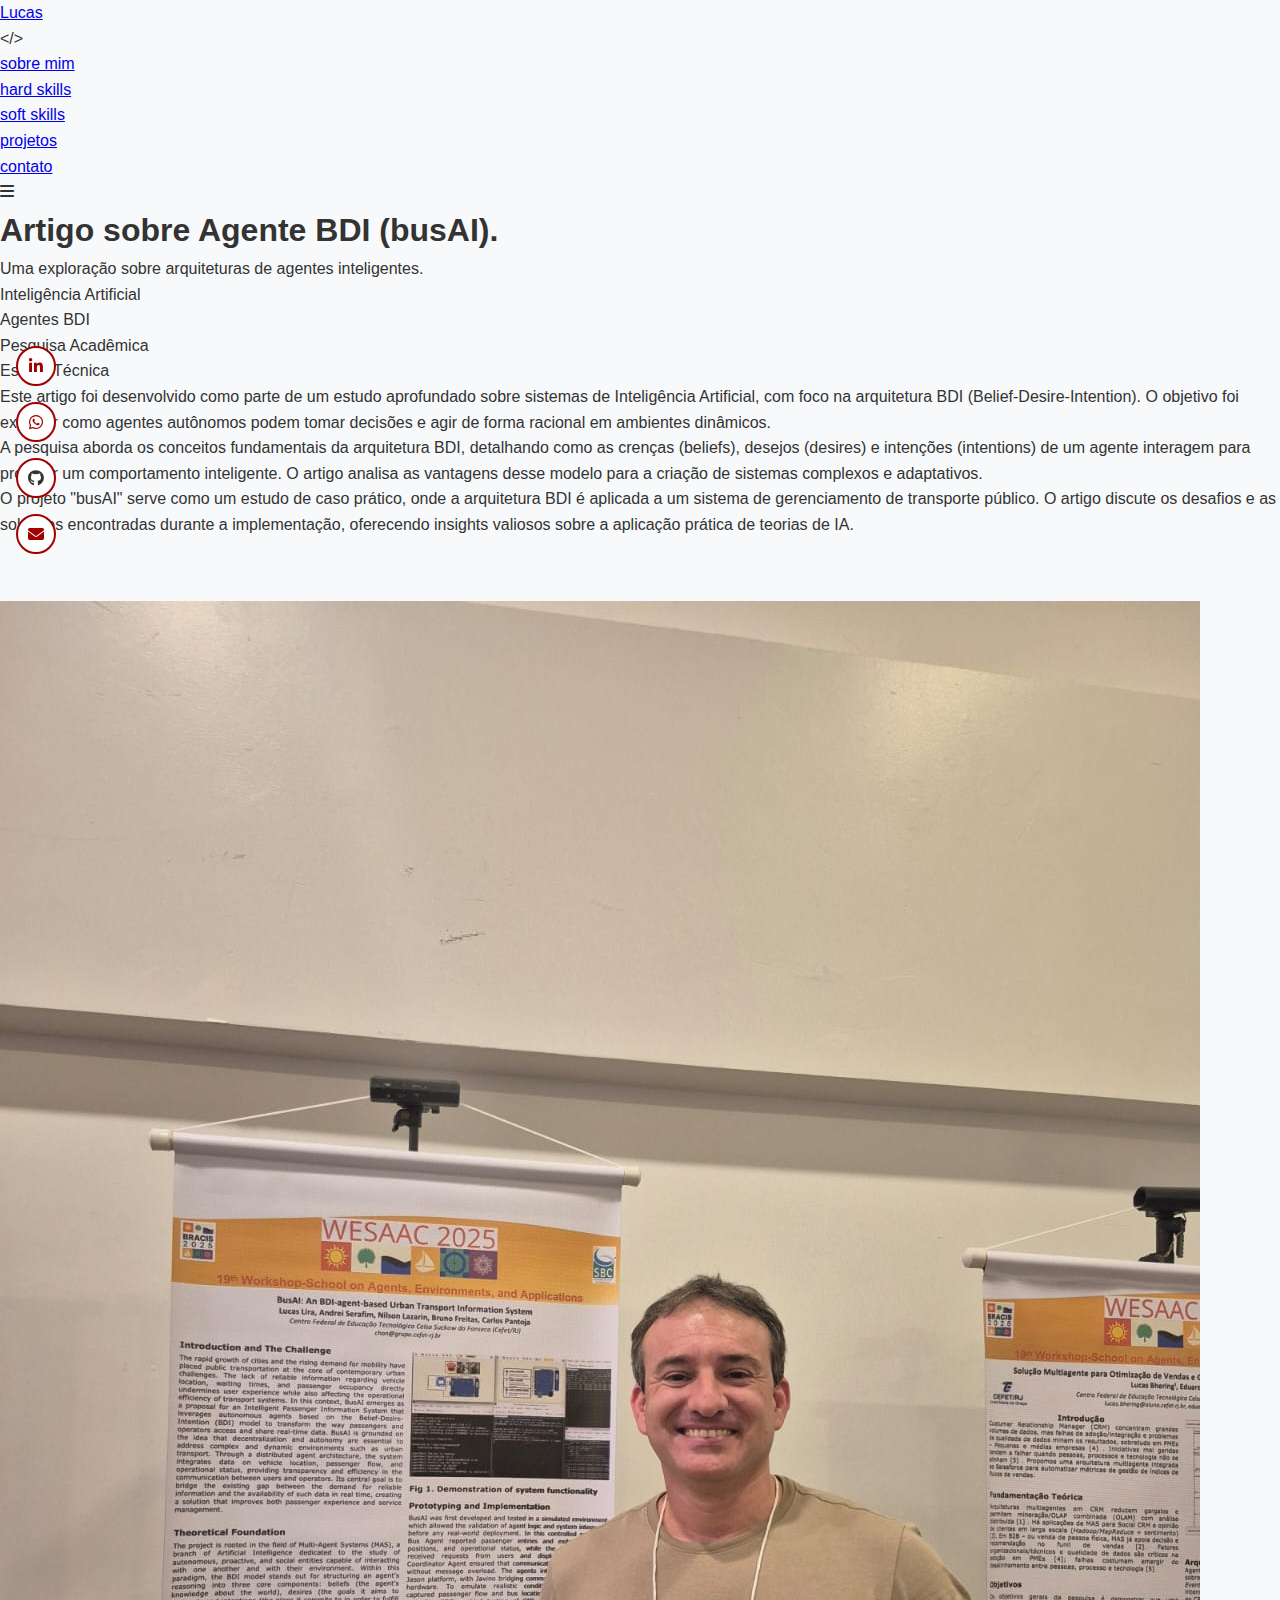
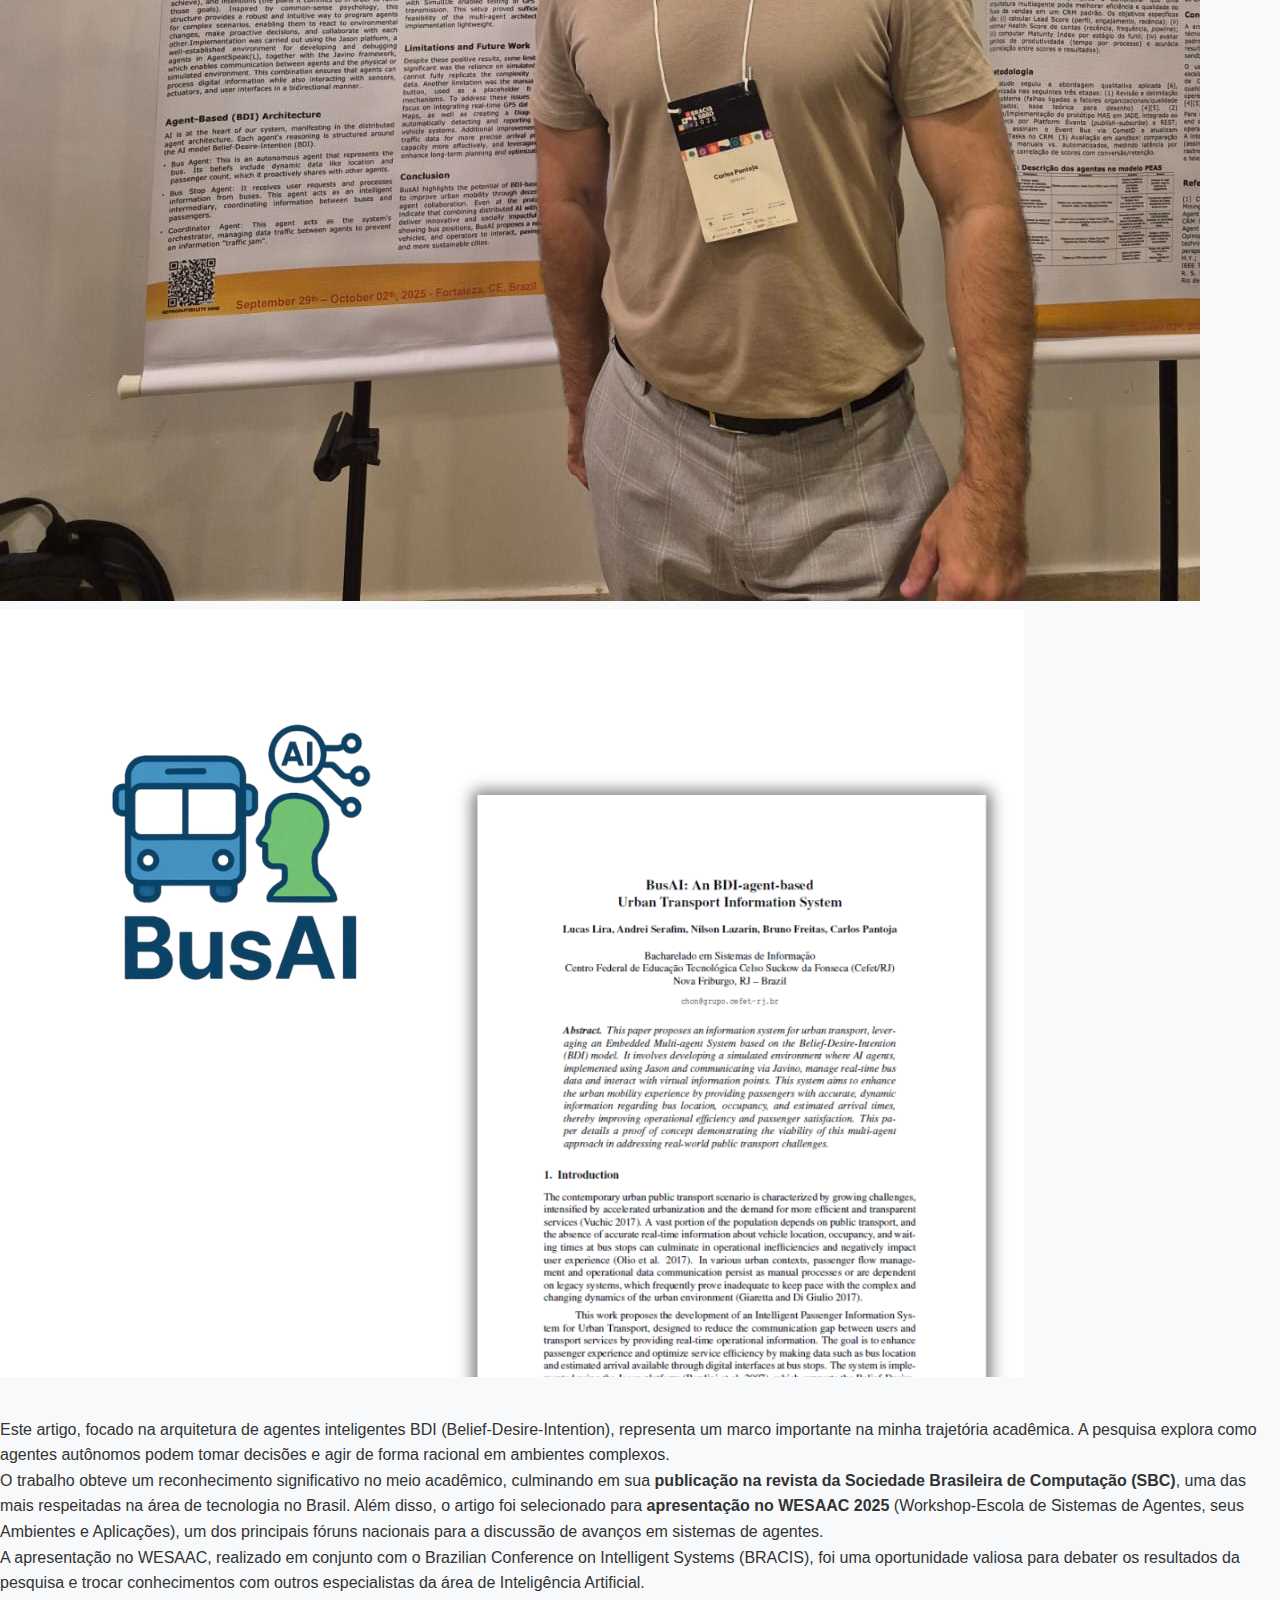
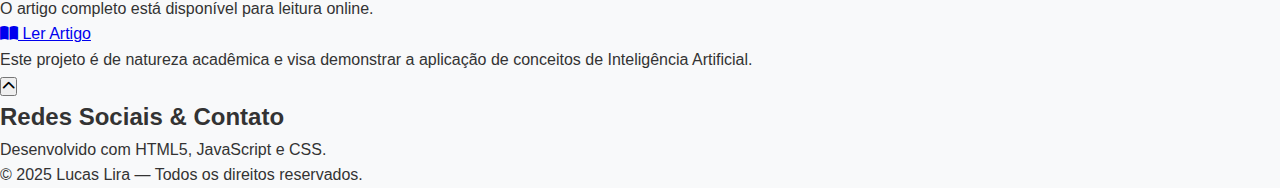
<file: busai.html>
<!DOCTYPE html>
<html lang="pt-BR">

<head>
    <meta charset="UTF-8">
    <meta name="viewport" content="width=device-width, initial-scale=1.0">
    <title>Lucas Lira - Artigo busAI</title>
    <link rel="icon" type="image/png" href="favicon.png">
    <link rel="stylesheet" href="styles.css">
    <link rel="stylesheet" href="https://cdnjs.cloudflare.com/ajax/libs/font-awesome/6.4.0/css/all.min.css">
</head>

<body>
    <header>
        <div class="logo">
            <a href="index.html">Lucas</a>
            <p class="dev-text">&lt;/&gt;</p>
        </div>
        <nav>
            <ul class="menu">
                <li><a href="index.html#sobre">sobre mim</a></li>
                <li><a href="index.html#hardskills">hard skills</a></li>
                <li><a href="index.html#softskills">soft skills</a></li>
                <li><a href="index.html#projetos">projetos</a></li>
            </ul>
        </nav>
        <div class="contato-btn">
            <a href="https://api.whatsapp.com/send/?phone=5522997793222&text&type=phone_number&app_absent=0"
                class="btn-outline">contato</a>
        </div>
        <div class="hamburger-menu">
            <i class="fas fa-bars"></i>
        </div>
    </header>

    <main>
        <section class="project-details">
            <h1>Artigo sobre Agente BDI (busAI)<span class="dot">.</span></h1>
            <p class="subtitle">Uma exploração sobre arquiteturas de agentes inteligentes.</p>

            <div class="tech-list">
                <div class="tech-item">Inteligência Artificial</div>
                <div class="tech-item">Agentes BDI</div>
                <div class="tech-item">Pesquisa Acadêmica</div>
                <div class="tech-item">Escrita Técnica</div>
            </div>

            <div class="sobre-content">
                <p>Este artigo foi desenvolvido como parte de um estudo aprofundado sobre sistemas de Inteligência
                    Artificial, com foco na arquitetura BDI (Belief-Desire-Intention). O objetivo foi explorar como
                    agentes autônomos podem tomar decisões e agir de forma racional em ambientes dinâmicos.</p>
                <p>A pesquisa aborda os conceitos fundamentais da arquitetura BDI, detalhando como as crenças (beliefs),
                    desejos (desires) e intenções (intentions) de um agente interagem para produzir um comportamento
                    inteligente. O artigo analisa as vantagens desse modelo para a criação de sistemas complexos e
                    adaptativos.</p>
                <p>O projeto "busAI" serve como um estudo de caso prático, onde a arquitetura BDI é aplicada a um
                    sistema de gerenciamento de transporte público. O artigo discute os desafios e as soluções
                    encontradas durante a implementação, oferecendo insights valiosos sobre a aplicação prática de
                    teorias de IA.</p>
            </div>

            <div class="projetos-grid" style="margin-top: 4rem; margin-bottom: 2rem; gap: 1rem;">
                <div class="projeto-card">
                    <div class="projeto-image">
                        <img src="professorpantoja.jpg" alt="Imagem 1 do projeto Trânsito Seguro">
                    </div>
                </div>
                <div class="projeto-card">
                    <div class="projeto-image">
                        <img src="banner-busai.png" alt="Imagem 1 do projeto Trânsito Seguro">
                    </div>
                </div>
            </div>

            <div class="sobre-content">
                <p>Este artigo, focado na arquitetura de agentes inteligentes BDI (Belief-Desire-Intention), representa
                    um marco importante na minha trajetória acadêmica. A pesquisa explora como agentes autônomos podem
                    tomar decisões e agir de forma racional em ambientes complexos.</p>
                <p>O trabalho obteve um reconhecimento significativo no meio acadêmico, culminando em sua
                    <strong>publicação na revista da Sociedade Brasileira de Computação (SBC)</strong>, uma das mais
                    respeitadas na área de tecnologia no Brasil. Além disso, o artigo foi selecionado para
                    <strong>apresentação no WESAAC 2025</strong> (Workshop-Escola de Sistemas de Agentes, seus Ambientes
                    e Aplicações), um dos principais fóruns nacionais para a discussão de avanços em sistemas de
                    agentes.</p>
                <p>A apresentação no WESAAC, realizado em conjunto com o Brazilian Conference on Intelligent Systems
                    (BRACIS), foi uma oportunidade valiosa para debater os resultados da pesquisa e trocar conhecimentos
                    com outros especialistas da área de Inteligência Artificial.</p>
            </div>


            <div class="download-section">
                <p>O artigo completo está disponível para leitura online.</p>
                <a href="https://sol.sbc.org.br/index.php/wesaac/article/view/37550" class="btn-solid">
                    <i class="fas fa-book-open"></i> Ler Artigo
                </a>
            </div>

            <div class="notice">
                <p>Este projeto é de natureza acadêmica e visa demonstrar a aplicação de conceitos de Inteligência
                    Artificial.</p>
            </div>
        </section>
    </main>

    <button id="btnTopo" onclick="voltarAoTopo()">
        <i class="fas fa-chevron-up"></i>
    </button>

    <footer id="contato">
        <h2>Redes Sociais & Contato</h2>
        <div class="social-links">
            <a href="https://www.linkedin.com/in/lucas-lira-79b339272/" class="social-icon"><i
                    class="fab fa-linkedin-in"></i></a>
            <a href="https://api.whatsapp.com/send/?phone=5522997793222&text&type=phone_number&app_absent=0"
                class="social-icon"><i class="fab fa-whatsapp"></i></a>
            <a href="https://github.com/LucasLira11" class="social-icon"><i class="fab fa-github"></i></a>
            <a href="mailto:lucasponteslira@gmail.com" class="social-icon"><i class="fas fa-envelope"></i></a>
        </div>

        <p class="dev-text2">
            Desenvolvido com HTML5, JavaScript e CSS.
            <br>© 2025 Lucas Lira — Todos os direitos reservados.
        </p>
    </footer>

    <script src="script.js"></script>
</body>

</html>
</file>
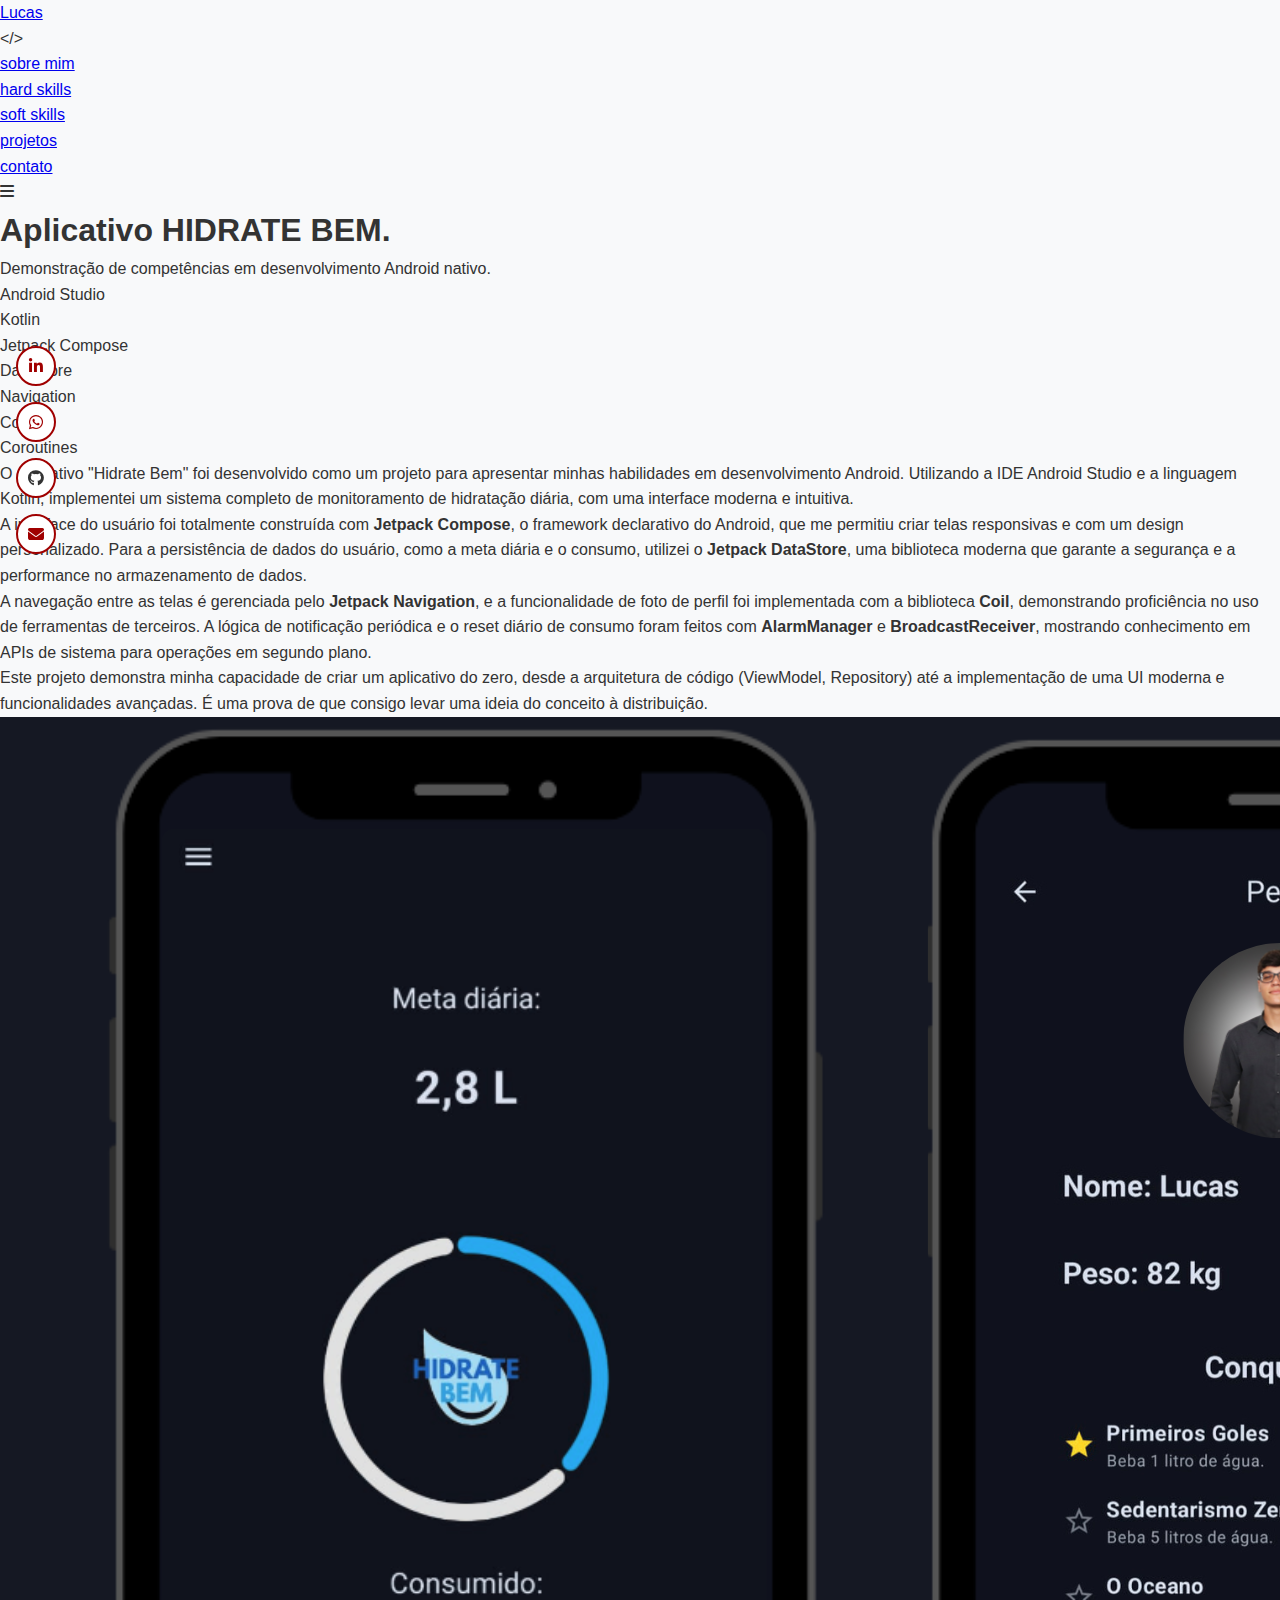
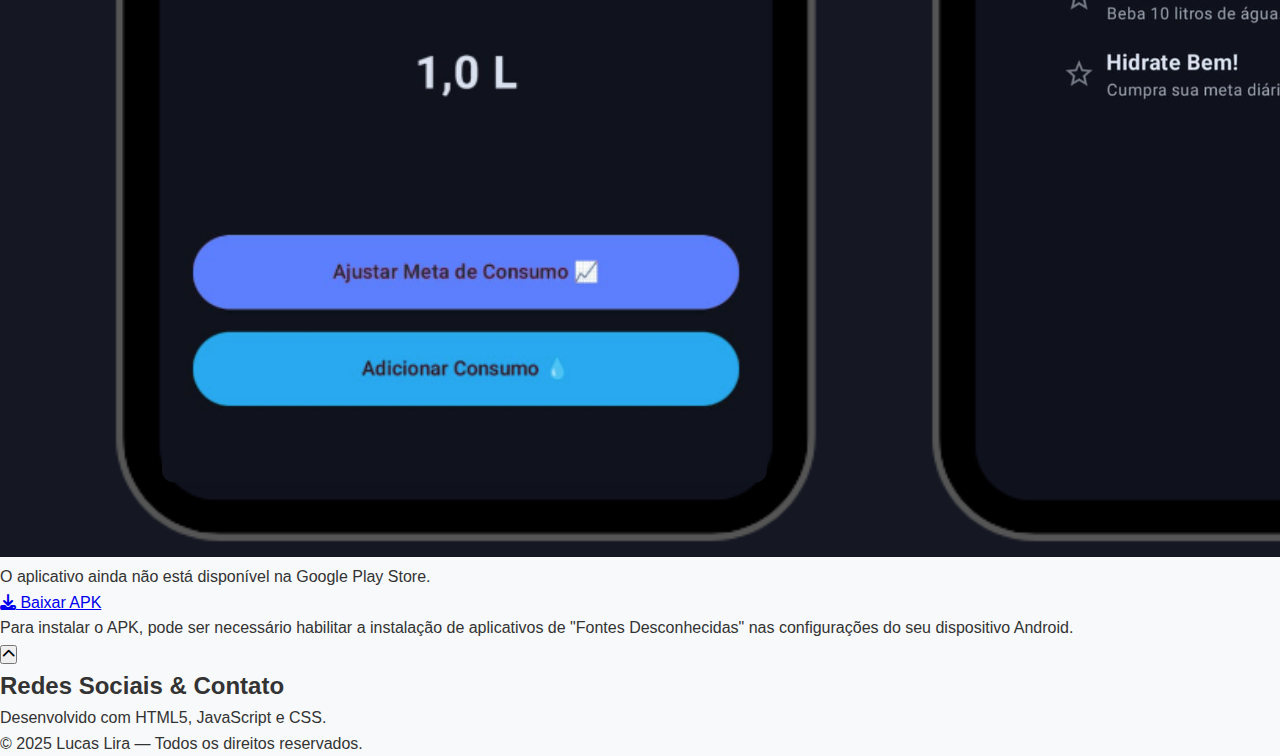
<file: hidratebem.html>
<!DOCTYPE html>
<html lang="pt-BR">
<head>
    <meta charset="UTF-8">
    <meta name="viewport" content="width=device-width, initial-scale=1.0">
    <title>Lucas Lira - Projeto Hidrate Bem</title>
    <link rel="icon" type="image/png" href="favicon.png">
    <link rel="stylesheet" href="styles.css">
    <link rel="stylesheet" href="https://cdnjs.cloudflare.com/ajax/libs/font-awesome/6.4.0/css/all.min.css">
</head>
<body>
    <header>
        <div class="logo">
            <a href="index.html">Lucas</a>
            <p class="dev-text">&lt;/&gt;</p>
        </div>
        <nav>
            <ul class="menu">
                <li><a href="index.html#sobre">sobre mim</a></li>
                <li><a href="index.html#hardskills">hard skills</a></li>
                <li><a href="index.html#softskills">soft skills</a></li>
                <li><a href="index.html#projetos">projetos</a></li>
            </ul>
        </nav>
        <div class="contato-btn">
            <a href="https://api.whatsapp.com/send/?phone=5522997793222&text&type=phone_number&app_absent=0" class="btn-outline">contato</a>
        </div>
        <div class="hamburger-menu">
            <i class="fas fa-bars"></i>
        </div>
    </header>

    <main>
        <section class="project-details">
            <h1>Aplicativo HIDRATE BEM<span class="dot">.</span></h1>
            <p class="subtitle">Demonstração de competências em desenvolvimento Android nativo.</p>

            <div class="tech-list">
                <div class="tech-item">Android Studio</div>
                <div class="tech-item">Kotlin</div>
                <div class="tech-item">Jetpack Compose</div>
                <div class="tech-item">DataStore</div>
                <div class="tech-item">Navigation</div>
                <div class="tech-item">Coil</div>
                <div class="tech-item">Coroutines</div>
            </div>

            <div class="sobre-content">
                <p>O aplicativo "Hidrate Bem" foi desenvolvido como um projeto para apresentar minhas habilidades em desenvolvimento Android. Utilizando a IDE Android Studio e a linguagem Kotlin, implementei um sistema completo de monitoramento de hidratação diária, com uma interface moderna e intuitiva.</p>
                <p>A interface do usuário foi totalmente construída com <strong>Jetpack Compose</strong>, o framework declarativo do Android, que me permitiu criar telas responsivas e com um design personalizado. Para a persistência de dados do usuário, como a meta diária e o consumo, utilizei o <strong>Jetpack DataStore</strong>, uma biblioteca moderna que garante a segurança e a performance no armazenamento de dados.</p>
                <p>A navegação entre as telas é gerenciada pelo <strong>Jetpack Navigation</strong>, e a funcionalidade de foto de perfil foi implementada com a biblioteca <strong>Coil</strong>, demonstrando proficiência no uso de ferramentas de terceiros. A lógica de notificação periódica e o reset diário de consumo foram feitos com <strong>AlarmManager</strong> e <strong>BroadcastReceiver</strong>, mostrando conhecimento em APIs de sistema para operações em segundo plano.</p>
                <p>Este projeto demonstra minha capacidade de criar um aplicativo do zero, desde a arquitetura de código (ViewModel, Repository) até a implementação de uma UI moderna e funcionalidades avançadas. É uma prova de que consigo levar uma ideia do conceito à distribuição.</p>
            </div>

            <div class="screenshots">
                <img src="foto-hidrate.png" alt="Tela inicial do aplicativo">
            </div>

            <div class="download-section">
                <p>O aplicativo ainda não está disponível na Google Play Store.</p>
                <a href="hidratabem-v1.1.apk" class="btn-solid" download>
                    <i class="fas fa-download"></i> Baixar APK
                </a>
            </div>

            <div class="notice">
                <p>Para instalar o APK, pode ser necessário habilitar a instalação de aplicativos de "Fontes Desconhecidas" nas configurações do seu dispositivo Android.</p>
            </div>
        </section>
    </main>
    
    <button id="btnTopo" onclick="voltarAoTopo()">
      <i class="fas fa-chevron-up"></i>
    </button>

    <footer id="contato">
        <h2>Redes Sociais & Contato</h2>
        <div class="social-links">
            <a href="https://www.linkedin.com/in/lucas-lira-79b339272/" class="social-icon"><i class="fab fa-linkedin-in"></i></a>
            <a href="https://api.whatsapp.com/send/?phone=5522997793222&text&type=phone_number&app_absent=0" class="social-icon"><i class="fab fa-whatsapp"></i></a>
            <a href="https://github.com/LucasLira11" class="social-icon"><i class="fab fa-github"></i></a>
            <a href="mailto:lucasponteslira@gmail.com" class="social-icon"><i class="fas fa-envelope"></i></a>
        </div>

        <p class="dev-text2">
            Desenvolvido com HTML5, JavaScript e CSS.
            <br>© 2025 Lucas Lira — Todos os direitos reservados.
        </p>
    </footer>

    <script src="script.js"></script>
</body>
</html>
</file>
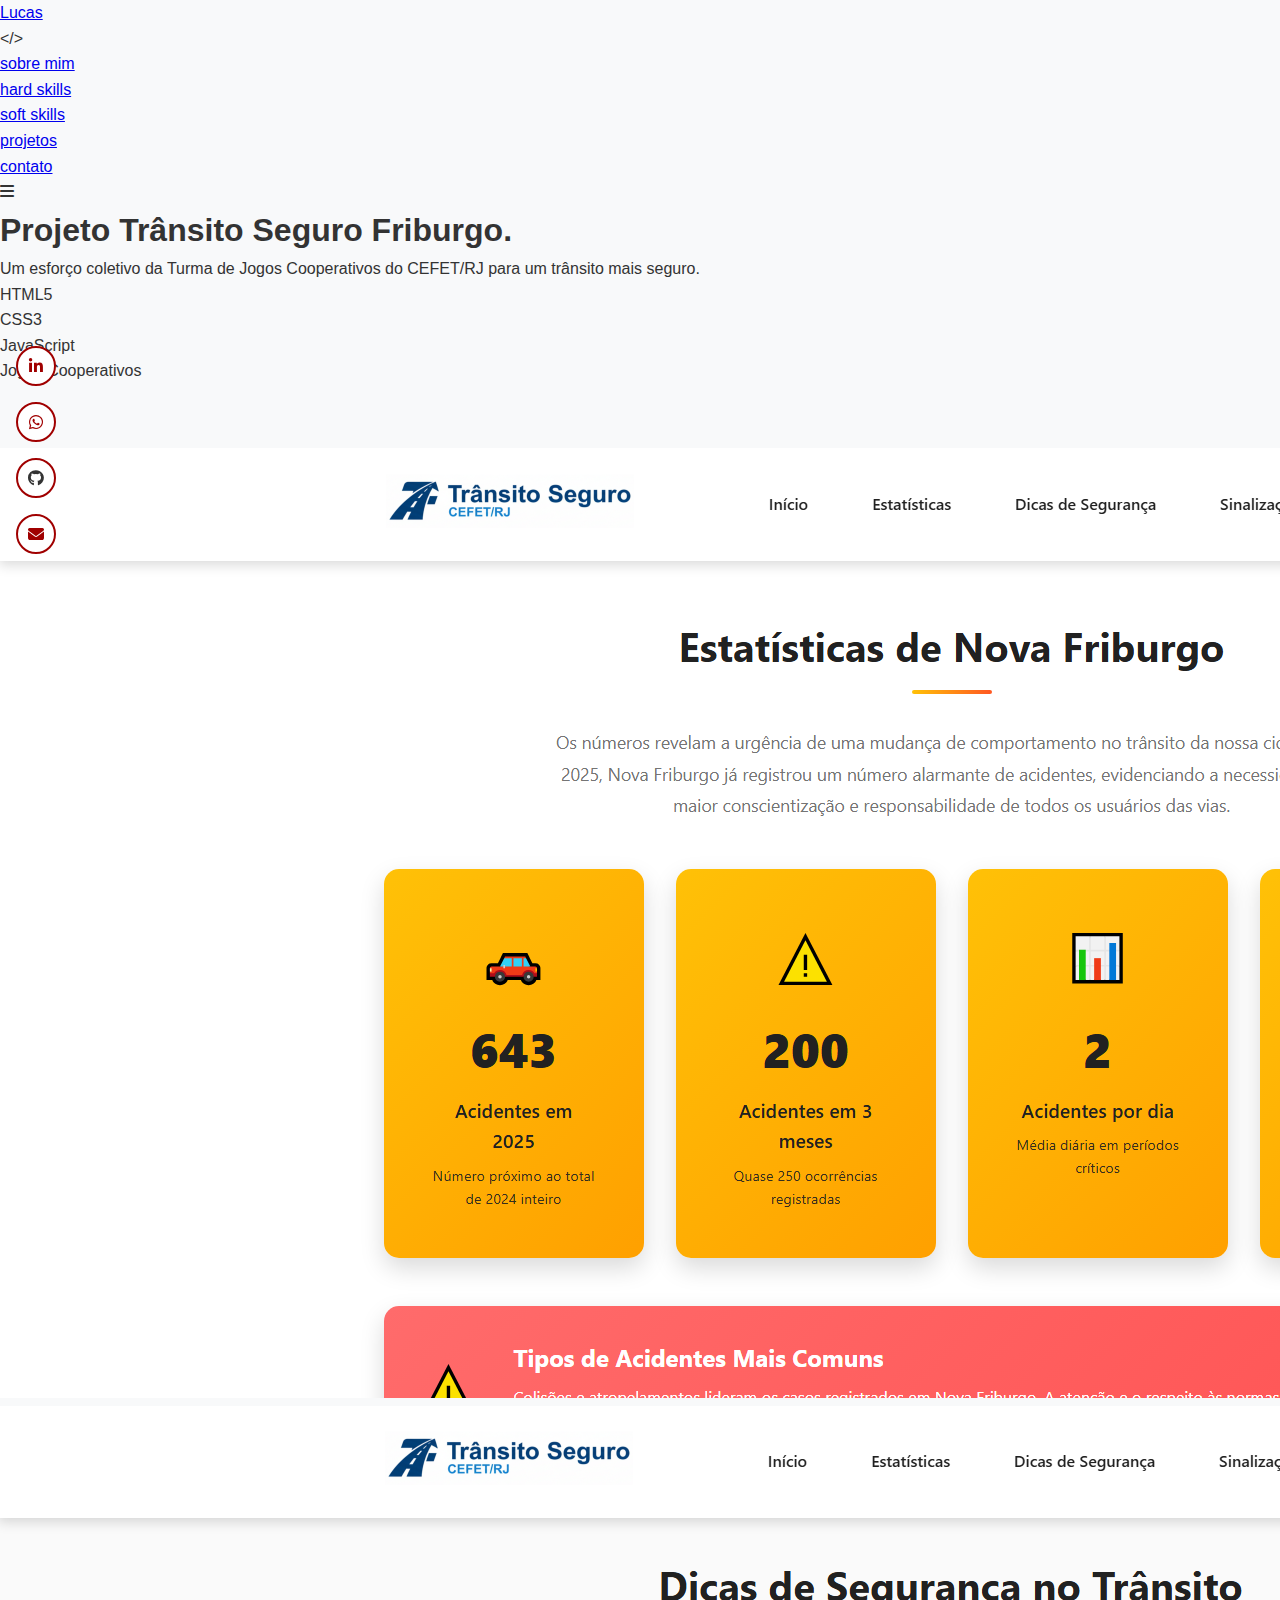
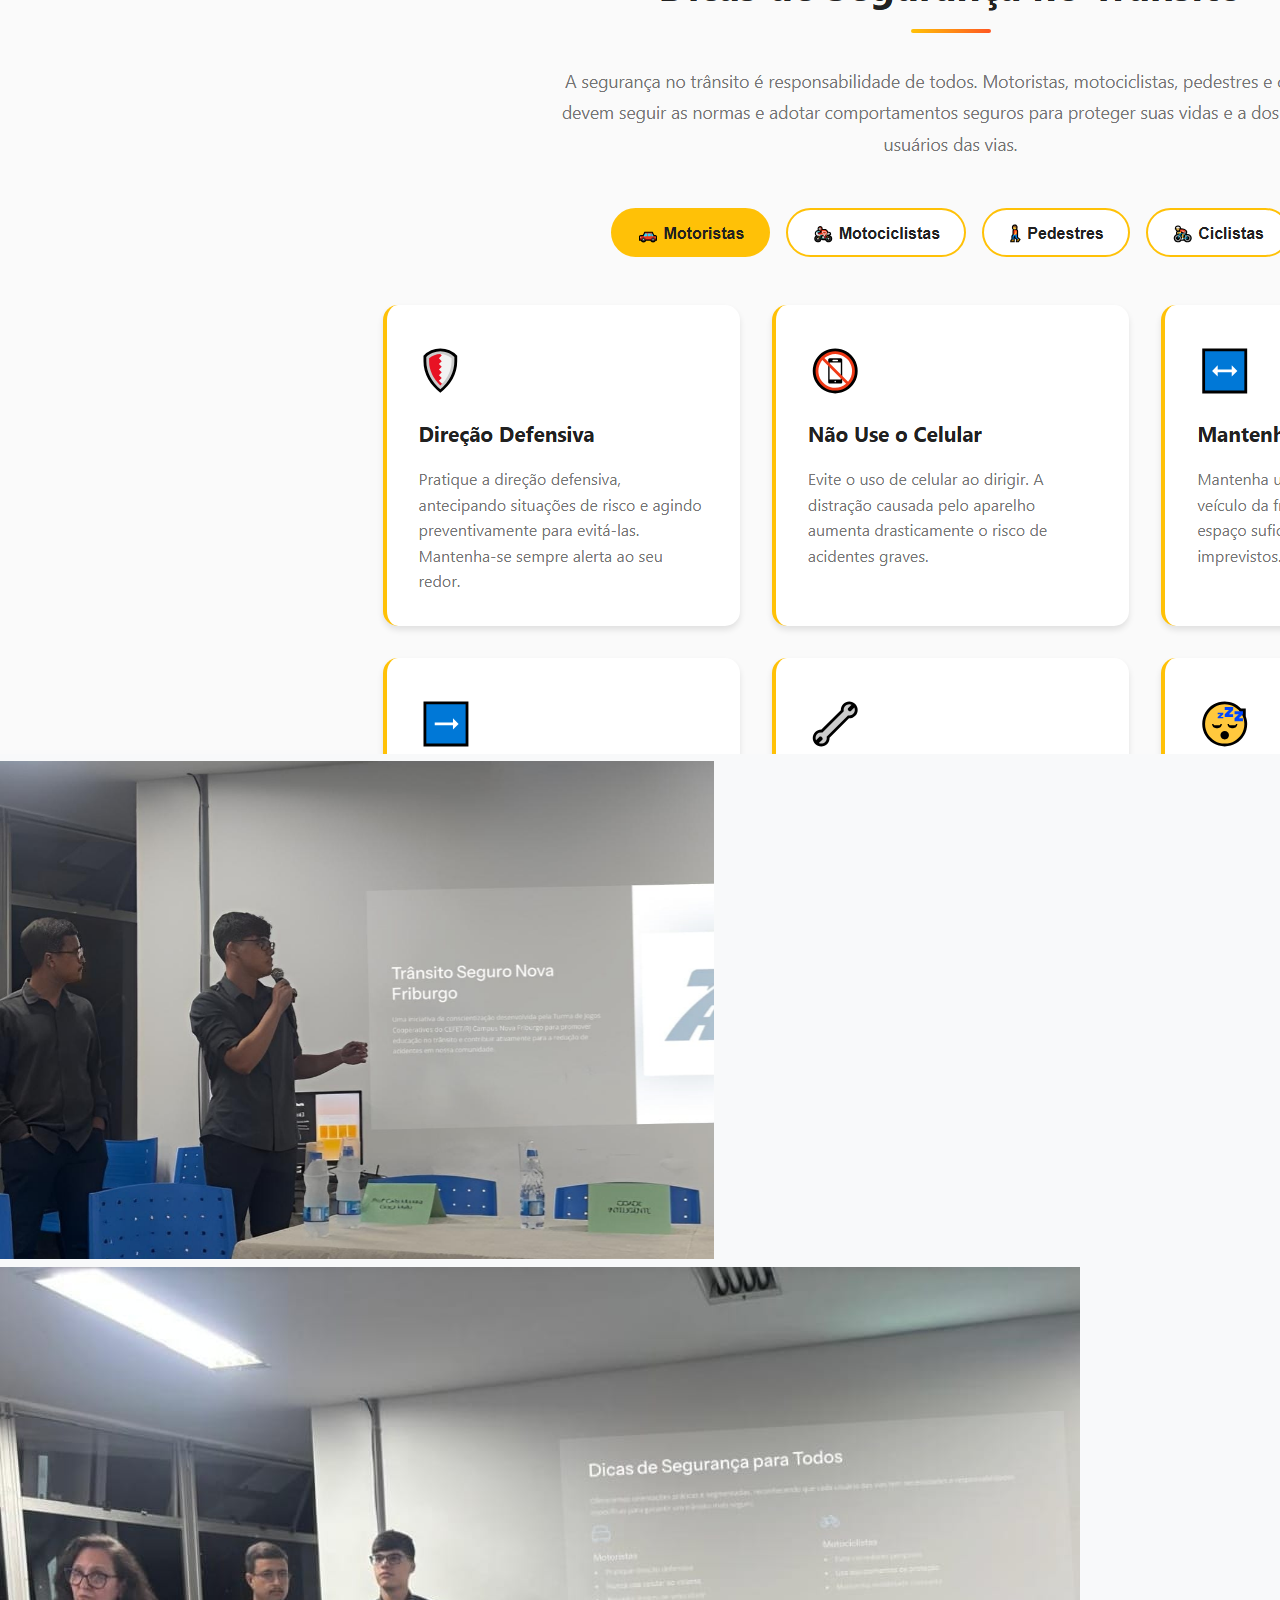
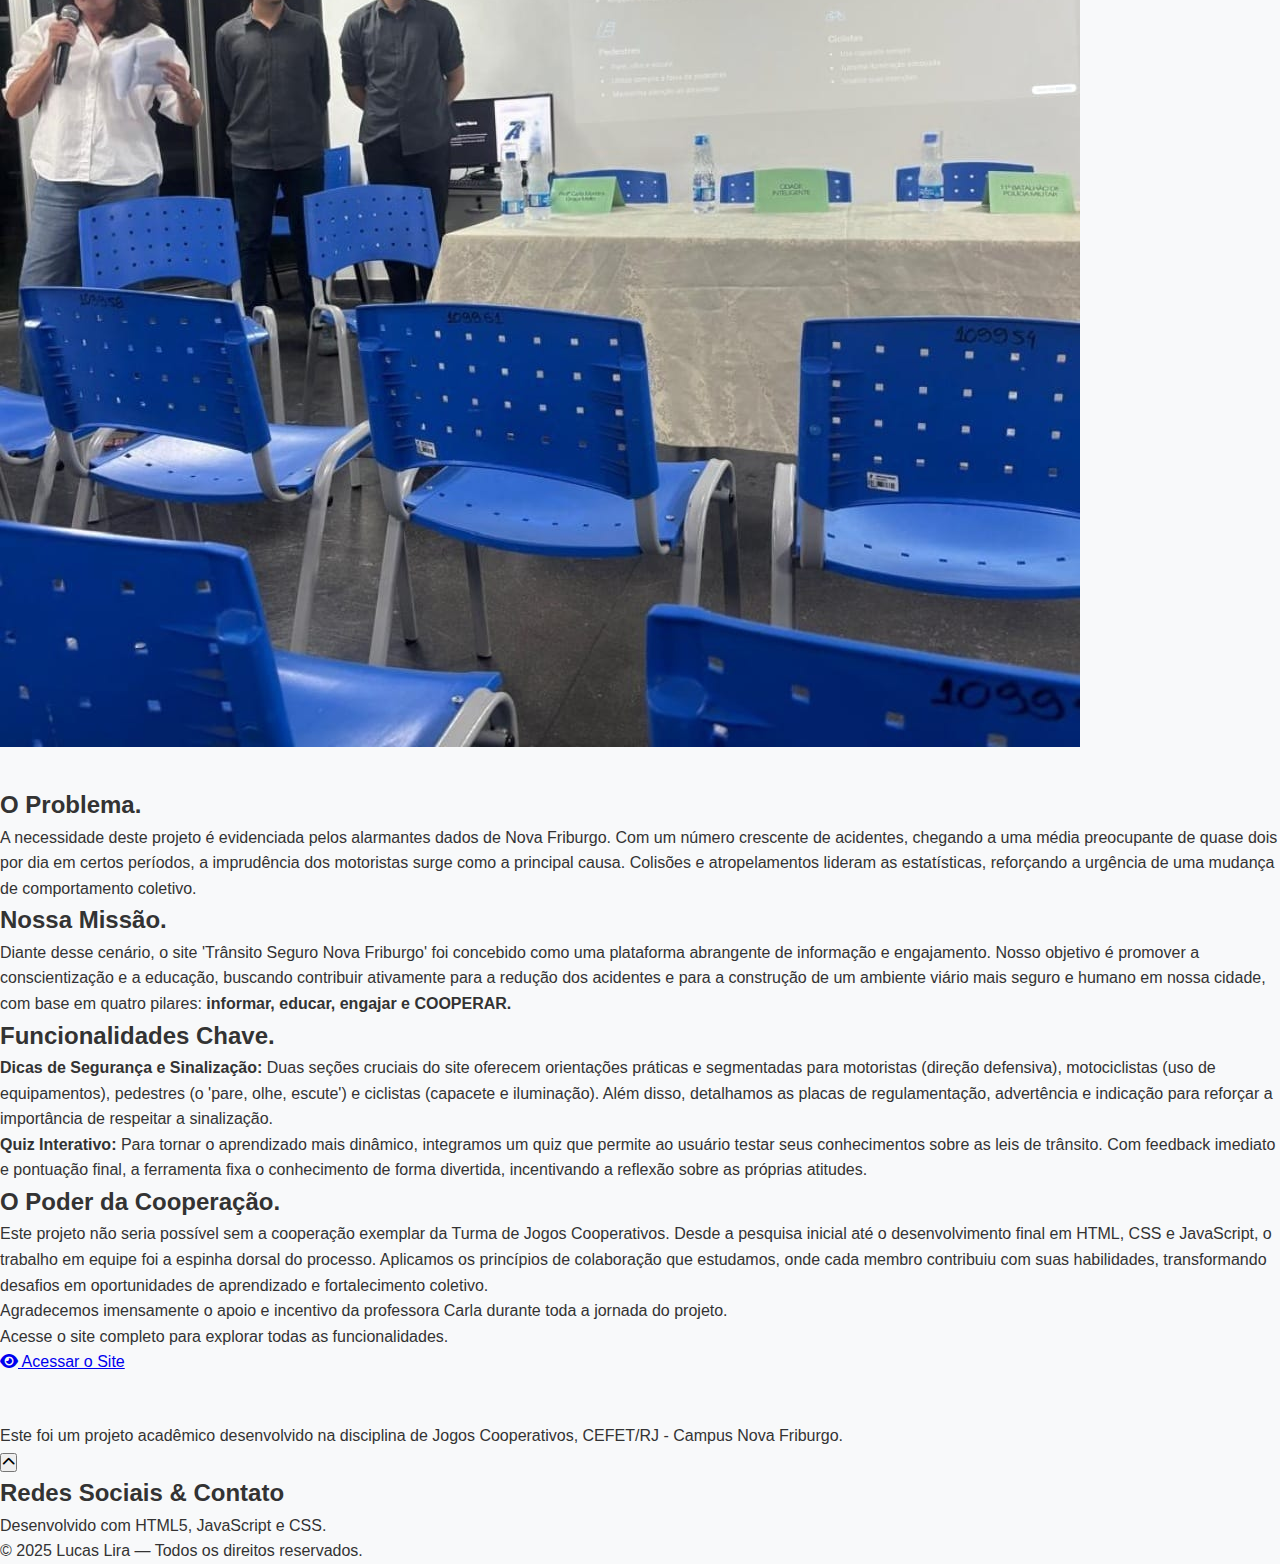
<file: transitoseguro.html>
<!DOCTYPE html>
<html lang="pt-BR">
<head>
    <meta charset="UTF-8">
    <meta name="viewport" content="width=device-width, initial-scale=1.0">
    <title>Lucas Lira - Projeto Trânsito Seguro</title>
    <link rel="icon" type="image/png" href="favicon.png">
    <link rel="stylesheet" href="styles.css">
    <link rel="stylesheet" href="https://cdnjs.cloudflare.com/ajax/libs/font-awesome/6.4.0/css/all.min.css">
</head>
<body>
    <header>
        <div class="logo">
            <a href="index.html">Lucas</a>
            <p class="dev-text">&lt;/&gt;</p>
        </div>
        <nav>
            <ul class="menu">
                <li><a href="index.html#sobre">sobre mim</a></li>
                <li><a href="index.html#hardskills">hard skills</a></li>
                <li><a href="index.html#softskills">soft skills</a></li>
                <li><a href="index.html#projetos">projetos</a></li>
            </ul>
        </nav>
        <div class="contato-btn">
            <a href="https://api.whatsapp.com/send/?phone=5522997793222&text&type=phone_number&app_absent=0" class="btn-outline">contato</a>
        </div>
        <div class="hamburger-menu">
            <i class="fas fa-bars"></i>
        </div>
    </header>

    <main>
        <section class="project-details">
            <h1>Projeto Trânsito Seguro Friburgo<span class="dot">.</span></h1>
            <p class="subtitle">Um esforço coletivo da Turma de Jogos Cooperativos do CEFET/RJ para um trânsito mais seguro.</p>

            <div class="tech-list">
                <div class="tech-item">HTML5</div>
                <div class="tech-item">CSS3</div>
                <div class="tech-item">JavaScript</div>
                <div class="tech-item">Jogos Cooperativos</div>
            </div>

            <div class="projetos-grid" style="margin-top: 4rem; margin-bottom: 2rem; gap: 1rem;">
                <div class="projeto-card">
                    <div class="projeto-image">
                        <img src="sitetransito1.png" alt="Imagem 1 do projeto Trânsito Seguro">
                    </div>
                </div>
                <div class="projeto-card">
                    <div class="projeto-image">
                        <img src="sitetransito2.png" alt="Imagem 1 do projeto Trânsito Seguro">
                    </div>
                </div>
                <div class="projeto-card">
                    <div class="projeto-image">
                        <img src="projetotransitoseguro.png" alt="Imagem 2 do projeto Trânsito Seguro">
                    </div>
                </div>
                <div class="projeto-card">
                    <div class="projeto-image">
                        <img src="transitoseguro2.jpg" alt="Imagem 3 do projeto Trânsito Seguro">
                    </div>
                </div>
            </div>

            <div class="sobre-content">
                <h2>O Problema<span class="dot">.</span></h2>
                <p>A necessidade deste projeto é evidenciada pelos alarmantes dados de Nova Friburgo. Com um número crescente de acidentes, chegando a uma média preocupante de quase dois por dia em certos períodos, a imprudência dos motoristas surge como a principal causa. Colisões e atropelamentos lideram as estatísticas, reforçando a urgência de uma mudança de comportamento coletivo.</p>
                
                <h2>Nossa Missão<span class="dot">.</span></h2>
                <p>Diante desse cenário, o site 'Trânsito Seguro Nova Friburgo' foi concebido como uma plataforma abrangente de informação e engajamento. Nosso objetivo é promover a conscientização e a educação, buscando contribuir ativamente para a redução dos acidentes e para a construção de um ambiente viário mais seguro e humano em nossa cidade, com base em quatro pilares: <strong>informar, educar, engajar e COOPERAR.</strong></p>

                <h2>Funcionalidades Chave<span class="dot">.</span></h2>
                <p><strong>Dicas de Segurança e Sinalização:</strong> Duas seções cruciais do site oferecem orientações práticas e segmentadas para motoristas (direção defensiva), motociclistas (uso de equipamentos), pedestres (o 'pare, olhe, escute') e ciclistas (capacete e iluminação). Além disso, detalhamos as placas de regulamentação, advertência e indicação para reforçar a importância de respeitar a sinalização.</p>
                <p><strong>Quiz Interativo:</strong> Para tornar o aprendizado mais dinâmico, integramos um quiz que permite ao usuário testar seus conhecimentos sobre as leis de trânsito. Com feedback imediato e pontuação final, a ferramenta fixa o conhecimento de forma divertida, incentivando a reflexão sobre as próprias atitudes.</p>
                
                <h2>O Poder da Cooperação<span class="dot">.</span></h2>
                <p>Este projeto não seria possível sem a cooperação exemplar da Turma de Jogos Cooperativos. Desde a pesquisa inicial até o desenvolvimento final em HTML, CSS e JavaScript, o trabalho em equipe foi a espinha dorsal do processo. Aplicamos os princípios de colaboração que estudamos, onde cada membro contribuiu com suas habilidades, transformando desafios em oportunidades de aprendizado e fortalecimento coletivo.</p>
                 <p>Agradecemos imensamente o apoio e incentivo da professora Carla durante toda a jornada do projeto.</p>
            </div>

            <div class="download-section">
                <p>Acesse o site completo para explorar todas as funcionalidades.</p>
                <a href="https://lucaslira11.github.io/transitoseguro/" class="btn-solid" target="_blank">
                    <i class="fas fa-eye"></i> Acessar o Site
                </a>
            </div>

            <div class="notice" style="margin-top: 3rem;">
                <p>Este foi um projeto acadêmico desenvolvido na disciplina de Jogos Cooperativos, CEFET/RJ - Campus Nova Friburgo.</p>
            </div>
        </section>
    </main>
    
    <button id="btnTopo" onclick="voltarAoTopo()">
      <i class="fas fa-chevron-up"></i>
    </button>

    <footer id="contato">
        <h2>Redes Sociais & Contato</h2>
        <div class="social-links">
            <a href="https://www.linkedin.com/in/lucas-lira-79b339272/" class="social-icon"><i class="fab fa-linkedin-in"></i></a>
            <a href="https://api.whatsapp.com/send/?phone=5522997793222&text&type=phone_number&app_absent=0" class="social-icon"><i class="fab fa-whatsapp"></i></a>
            <a href="https://github.com/LucasLira11" class="social-icon"><i class="fab fa-github"></i></a>
            <a href="mailto:lucasponteslira@gmail.com" class="social-icon"><i class="fas fa-envelope"></i></a>
        </div>

        <p class="dev-text2">
            Desenvolvido com HTML5, JavaScript e CSS.
            <br>© 2025 Lucas Lira — Todos os direitos reservados.
        </p>
    </footer>

    <script src="script.js"></script>
</body>
</html>
</file>
<file: styles.css>
/* General Reset */
* {
    margin: 0;
    padding: 0;
    box-sizing: border-box;
}

body {
    font-family: 'Arial', sans-serif;
    background: #f8f9fa;
    color: #333;
    line-height: 1.6;
}

/* Navbar */
.navbar {
    display: flex;
    justify-content: space-between;
    align-items: center;
    padding: 1rem 2rem;
    background: white;
    box-shadow: 0 2px 4px rgba(0, 0, 0, 0.1);
}

.nav-links {
    list-style: none;
    display: flex;
    gap: 1.5rem;
}

.nav-links a {
    text-decoration: none;
    color: #333;
    font-weight: bold;
    transition: color 0.3s;
}

.nav-links a:hover {
    color: #a00000;
}

.logo img {
    width: 70px;
    height: 70px;
    border-radius: 50%;
}

.aboutmephoto {
    width: 100px;
    height: 100px;
    border-radius: 50%;
    justify-content: center;
    margin-bottom: 20px;
}

/* Home Section */
.home-section {
    display: flex;
    justify-content: center;
    align-items: center;
    flex-direction: column;
    height: 100vh;
    background: #f8f9fa url('https://via.placeholder.com/1500x1000') no-repeat center center/cover;
    text-align: center;
}

.home-section h1 {
    font-size: 3rem;
    margin-bottom: 1rem;
}

.home-section h1 span {
    color: #a00000;
}

.home-section p {
    font-size: 1.2rem;
    margin-bottom: 2rem;
    max-width: 600px;
}

.header {
    display: flex;
    justify-content: space-between;
    align-items: center;
    padding: 10px 20px;
    background-color: #fff;
    box-shadow: 0 2px 4px rgba(0, 0, 0, 0.1);
}

.header .logo {
    display: flex;
    align-items: center;
}

.header .logo img {
    width: 40px;
    height: 40px;
    border-radius: 50%;
    margin-right: 10px;
}

.header .logo span {
    font-size: 1.2rem;
    font-weight: bold;
    color: #333;
}

.header nav {
    display: flex;
    gap: 20px;
}

.header nav a {
    text-decoration: none;
    font-size: 1rem;
    color: #333;
    font-weight: bold;
    transition: color 0.3s;
}

.header nav a:hover {
    color: #a00000;
}

.btn {
    background: #a00000;
    color: white;
    padding: 0.8rem 1.5rem;
    border: none;
    border-radius: 4px;
    cursor: pointer;
    font-size: 1rem;
    text-decoration: none;
    transition: background 0.3s;
}

.btn:hover {
    background: #a00000;
}

/* Social Links */
.social-links {
    position: fixed;
    top: 50%;
    left: 1rem;
    transform: translateY(-50%);
    display: flex;
    flex-direction: column;
    gap: 1rem;
}

.social-icon {
    display: flex;
    justify-content: center;
    align-items: center;
    width: 40px;
    height: 40px;
    background: white;
    border: 2px solid #a00000;
    border-radius: 50%;
    text-decoration: none;
    color: #a00000;
    transition: background 0.3s, color 0.3s;
}

.social-icon2 {
    display: flex;
    justify-content: center;
    align-items: center;
    width: 40px;
    height: 40px;
    background: black;
    border: 2px solid #a00000;
    border-radius: 50%;
    text-decoration: none;
    color: #a00000;
    transition: background 0.3s, color 0.3s;
    margin-bottom: 10px;
}

.social-icon:hover {
    background: #a00000;
    color: white;
}

/* Scroll Indicator */
.scroll-indicator {
    position: absolute;
    bottom: 2rem;
    left: 50%;
    transform: translateX(-50%);
    font-size: 1.5rem;
    color: #a00000;
}

.language-toggle-btn {
    display: block;
    margin: 20px auto; /* Para centralizar */
    padding: 10px 20px;
    background-color: #a00000;
    color: white;
    border: none;
    border-radius: 5px;
    cursor: pointer;
}

.language-toggle-btn:hover {
    background-color: #580000;
}

.about-section {
    padding: 80px 0;
    background-color: #fff;
}

.container {
    max-width: 1200px;
    margin: 0 auto;
    padding: 0 20px;
}

.section-title {
    font-size: 2.5rem;
    text-align: center;
    margin-bottom: 15px;
    font-weight: bold;
}

.section-title::after {
    content: '';
    display: block;
    width: 60px;
    height: 4px;
    background-color: #a00000;
    margin: 15px auto;
}

.section-subtitle {
    text-align: center;
    color: #555;
    max-width: 800px;
    margin: 0 auto 60px;
    line-height: 1.6;
}

.about-content {
    display: grid;
    grid-template-columns: 1fr 1fr;
    gap: 50px;
}

.about-text h3 {
    font-size: 1.75rem;
    margin-bottom: 20px;
    font-weight: bold;
}

.about-text p {
    color: #666;
    line-height: 1.6;
    margin-bottom: 20px;
}

.text-highlight {
    color: #a00000;
    text-decoration: none;
    font-weight: 500;
}

.text-highlight:hover {
    text-decoration: underline;
}

.btn {
    display: inline-block;
    padding: 12px 30px;
    background-color: #a00000;
    color: white;
    text-decoration: none;
    border-radius: 5px;
    font-weight: bold;
    transition: background-color 0.3s;
}

.btn:hover {
    background-color: #800000;
}

.skills h3 {
    font-size: 1.75rem;
    margin-bottom: 20px;
    font-weight: bold;
}

.skills-grid {
    display: flex;
    flex-wrap: wrap;
    gap: 15px;
}

.skill-tag {
    display: flex;
    align-items: center;
    gap: 8px;
    background-color: #f0f0f0;
    padding: 10px 20px;
    border-radius: 5px;
    font-size: 0.9rem;
    font-weight: 500;
    color: #666;
    transition: all 0.3s ease;
}

.skill-tag:hover {
    transform: translateY(-2px);
    box-shadow: 0 2px 8px rgba(0,0,0,0.1);
}

.skill-tag i {
    font-size: 1.2rem;
}

.fa-html5 {
    color: #e34f26;
}

.fa-css3-alt {
    color: #264de4;
}

.fa-js {
    color: #f7df1e;
}

.fa-wordpress {
    color: #21759b;
}

.fa-github {
    color: #333;
}

.fa-mobile-alt {
    color: #45a29e;
}

.projects-section {
    text-align: center;
    padding: 50px 20px;
    background-color: #fff;
}

.projects-section h1 {
    font-size: 2.5rem;
    color: #333;
    margin-bottom: 20px;
}

.projects-section p {
    font-size: 1rem;
    color: #666;
    margin-bottom: 40px;
}

        .project {
            display: flex;
            align-items: center;
            justify-content: center;
            flex-wrap: wrap;
            gap: 20px;
        }

        .project-image {
            flex: 1;
            max-width: 500px;
        }

        .project-image img {
            width: 100%;
            border-radius: 10px;
        }

        .project-description {
            flex: 1;
            max-width: 400px;
            text-align: left;
        }

        .project-description h2 {
            font-size: 1.8rem;
            color: #a00000;
            margin-bottom: 10px;
        }

        .project-description p {
            font-size: 1rem;
            color: #666;
            margin-bottom: 20px;
        }

        .project-description a {
            display: inline-block;
            padding: 10px 20px;
            color: #fff;
            background-color: #a00000;
            text-decoration: none;
            border-radius: 5px;
            font-weight: bold;
        }

        .project-description a:hover {
            background-color: #800000;
        }

        .footer {
            background-color: #000;
            color: #fff;
            text-align: center;
            padding: 20px;
            margin-top: 20px;
        }

        .footer .social-icons {
            display: flex;
            justify-content: center;
            gap: 20px;
            margin-bottom: 10px;
        }

        .footer .social-icons a {
            color: #fff;
            text-decoration: none;
            font-size: 1.5rem;
        }

        .footer .social-icons a:hover {
            color: #a00000;
        }

        .footer p {
            font-size: 0.9rem;
            margin: 0;
        }
</file>
